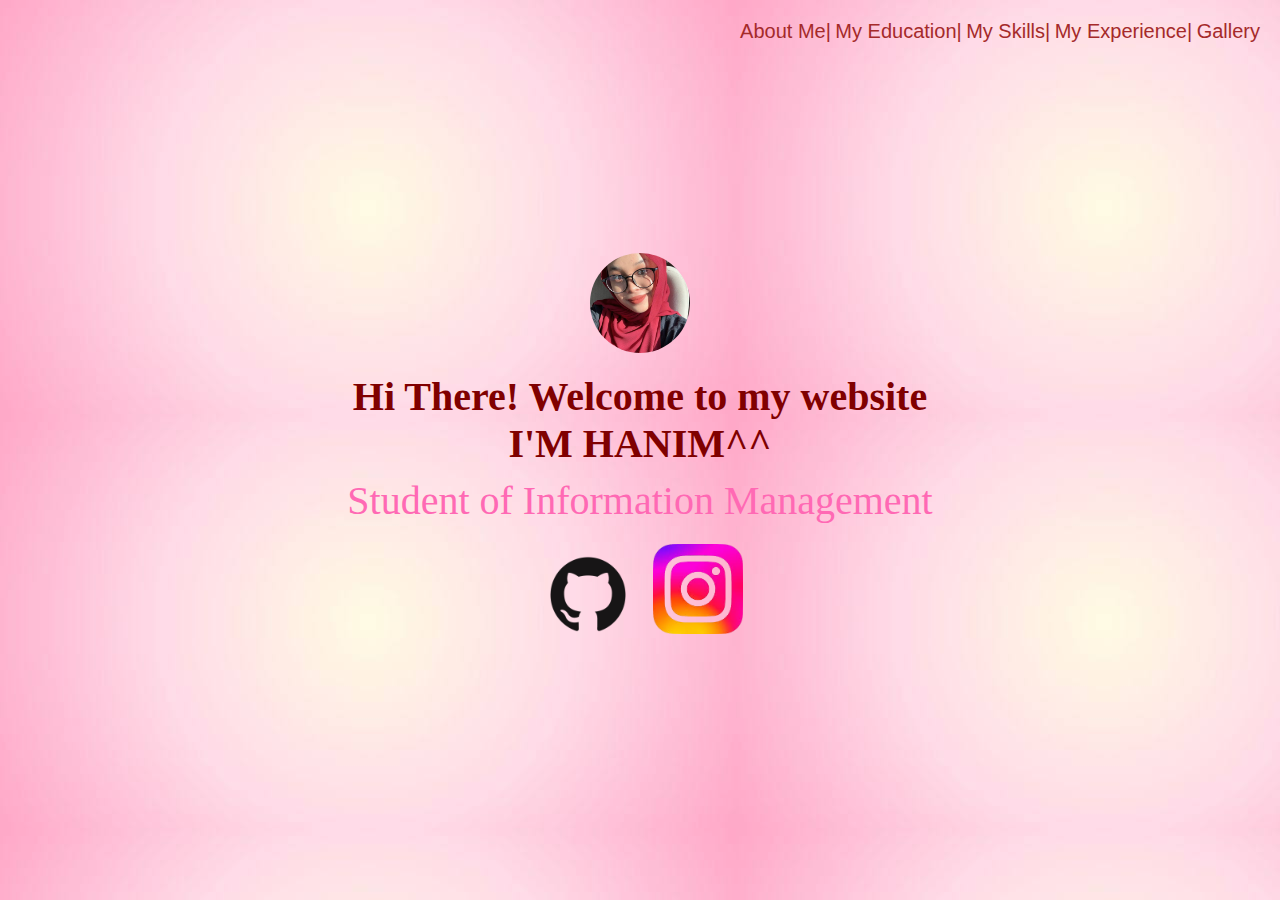
<file: index.html>
<!DOCTYPE html>
<html lang="en">
<head>
    <meta charset="UTF-8">
    <meta name="viewport" content="width=device-width, initial-scale=1.0">
    <title>Personal Website</title>
</head>
<body style="margin: 0; font-family: georgia, sans-serif; background-color: black; color: #fff; text-align: center;">
    <canvas style="position: absolute; top: 0; left: 0; width: 100%; height: 100%; z-index: -1;"></canvas>
    <div style="position: absolute; top: 20px; right: 20px;">
        <a href="about-me.html" target="ABOUTME "style="color: brown; text-decoration: none; text-align: left; font-size: 20px;">About Me|</a>
        <a href="file:///C:/Users/hanim/OneDrive/Desktop/IMD%20318/my_personal_webpages/my-education.html" target="EDUCATION" style="color: brown; text-decoration: none; text-align: left; font-size: 20px;">My Education|</a>
        <a href="my-skills.html" target="MYSKILLS "style="color: brown; text-decoration: none; text-align: left; font-size: 20px;">My Skills|</a>
        <a href="file:///C:/Users/hanim/OneDrive/Desktop/IMD%20318/my_personal_webpages/my-experience.html  " target="MYEXPERIENCE "style="color: brown; text-decoration: none; text-align: left; font-size: 20px;">My Experience|</a>
        <a href= "file:///C:/Users/hanim/OneDrive/Desktop/IMD%20318/my_personal_webpages/gallery-section.html" target="GALLERY "style="color: brown; text-decoration: none; text-align: left; font-size: 20px;">Gallery</a>
    </div>
    <div style="display: flex; flex-direction: column; justify-content: center; align-items: center; height: 100vh;">
        <div style="width: 100px; height: 100px; border-radius: 50%; overflow: hidden; margin-bottom: 20px;">
            <img src="images/mypic.jpg" alt="Profile Picture" style="width: 100%; height: 100%; object-fit: cover;">
        </div>
        <h1 style="font-size: 40px; font-weight: bold; margin: 0; font-family: times new roman; color: maroon;">Hi There! Welcome to my website <br> I'M HANIM^^</h1>
        <p style="font-size: 40px; font-weight: 300; margin: 10px 0 20px; color: hotpink; font-family: times new roman; ">Student of Information Management</p>
        <div style="display: flex; gap: 15px; justify-content: center;">
            <a href="https://github.com/"><img src="images/github.png" alt="github icon" style= "width: 100px; height: 100px"></a> 
            <a href="https://www.instagram.com/hanimmsham_?igsh=MXc0a3ltbDRjOXk1MQ%3D%3D&utm_source=qr"><img src="images/ig2.png" alt="ig icon" style= "width: 90px; height: 90px"></a> 
        </div>
    </div>

    <script>
        {
            alert("Hello \nWelcome to my webpages peoples!")
        }
    </script>

    <style>
        body
        {
            background-image: url(images/gradient1.jpg);
        }
    </style>

    
</body>
</html>
</file>
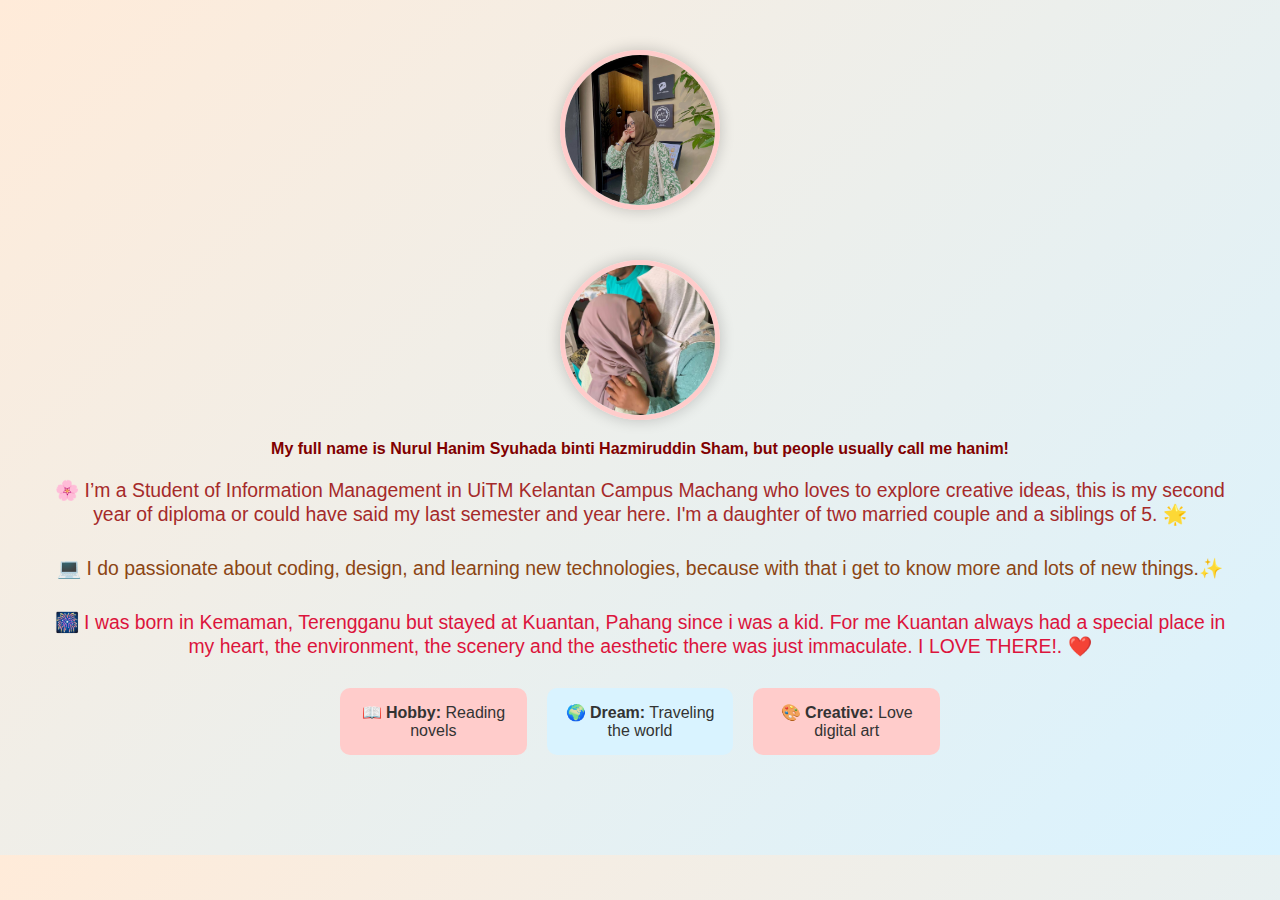
<file: about-me.html>
<!DOCTYPE html>
<html lang="en">
<head>
    <meta charset="UTF-8">
    <meta name="viewport" content="width=device-width, initial-scale=1.0">
    <title>About Me</title>
</head>
<body style="margin: 0; font-family: Arial, sans-serif; background: linear-gradient(135deg, #ffebd9, #d9f3ff); color: #333; text-align: center;">
    <div style="padding: 50px 20px;">
    
        <!-- Profile Picture -->
        <div style="width: 150px; height: 150px; border-radius: 50%; overflow: hidden; margin: 0 auto; border: 5px solid #ffcccb; box-shadow: 0 0 15px rgba(0, 0, 0, 0.2);">
            <img src="images/selfpic.jpg" alt="Profile Picture" style="width: 100%; height: 100%; object-fit: cover;">
        </div>

         <div style="padding: 50px 20px;">
        <!-- Profile Picture -->
        <div style="width: 150px; height: 150px; border-radius: 50%; overflow: hidden; margin: 0 auto; border: 5px solid #ffcccb; box-shadow: 0 0 15px rgba(0, 0, 0, 0.2);">
            <img src="images/famphoto.jpg" alt="Profile Picture" style="width: 100%; height: 100%; object-fit: cover;">
        </div>
    

        <!-- Header -->
        <p style=" font-weight: bold; margin: 20px 0; color: maroon;">My full name is Nurul Hanim Syuhada binti Hazmiruddin Sham, but people usually call me hanim!</p>

        <!-- Introduction -->
        <p style="font-size: 19.4px; margin: 10px 0 30px; line-height: 24px; color: brown;" >
            🌸 I’m a Student of Information Management in UiTM Kelantan Campus Machang who loves to explore creative ideas, this is my second year of diploma or could have said my last semester and year here. I'm a daughter of two married couple and a siblings of 5. 🌟 </p>

        <!-- My Passion -->
        <p style="font-size: 19.4px; margin: 10px 0 30px; line-height: 24px; color: saddlebrown;">💻 I do passionate about coding, design, and learning new technologies, because with that i get to know more and lots of new things.✨</p>
        

        <!-- My Birthplaces -->
        <p style="font-size: 19.4px; margin: 10px 0 30px; line-height: 24px; color: crimson;"> 🎆 I was born in Kemaman, Terengganu but stayed at Kuantan, Pahang since i was a kid. For me Kuantan always had a special place in my heart, the environment, the scenery and the aesthetic there was just immaculate. I LOVE THERE!. ❤️ </p>

        <!-- Fun Facts -->
        <div style="display: grid; grid-template-columns: repeat(auto-fit, minmax(150px, 1fr)); gap: 20px; max-width: 600px; margin: 0 auto;">
            <div style="background: #ffcccb; padding: 15px; border-radius: 10px;">
                📖 <strong>Hobby:</strong> Reading novels <br>
            </div>
            <div style="background: #d9f3ff; padding: 15px; border-radius: 10px;">
                🌍 <strong>Dream:</strong> Traveling the world
            </div>
            <div style="background: #ffcccb; padding: 15px; border-radius: 10px;">
                🎨 <strong>Creative:</strong> Love digital art
            </div>
        </div>

        


        
    
</body>
</html>
</file>
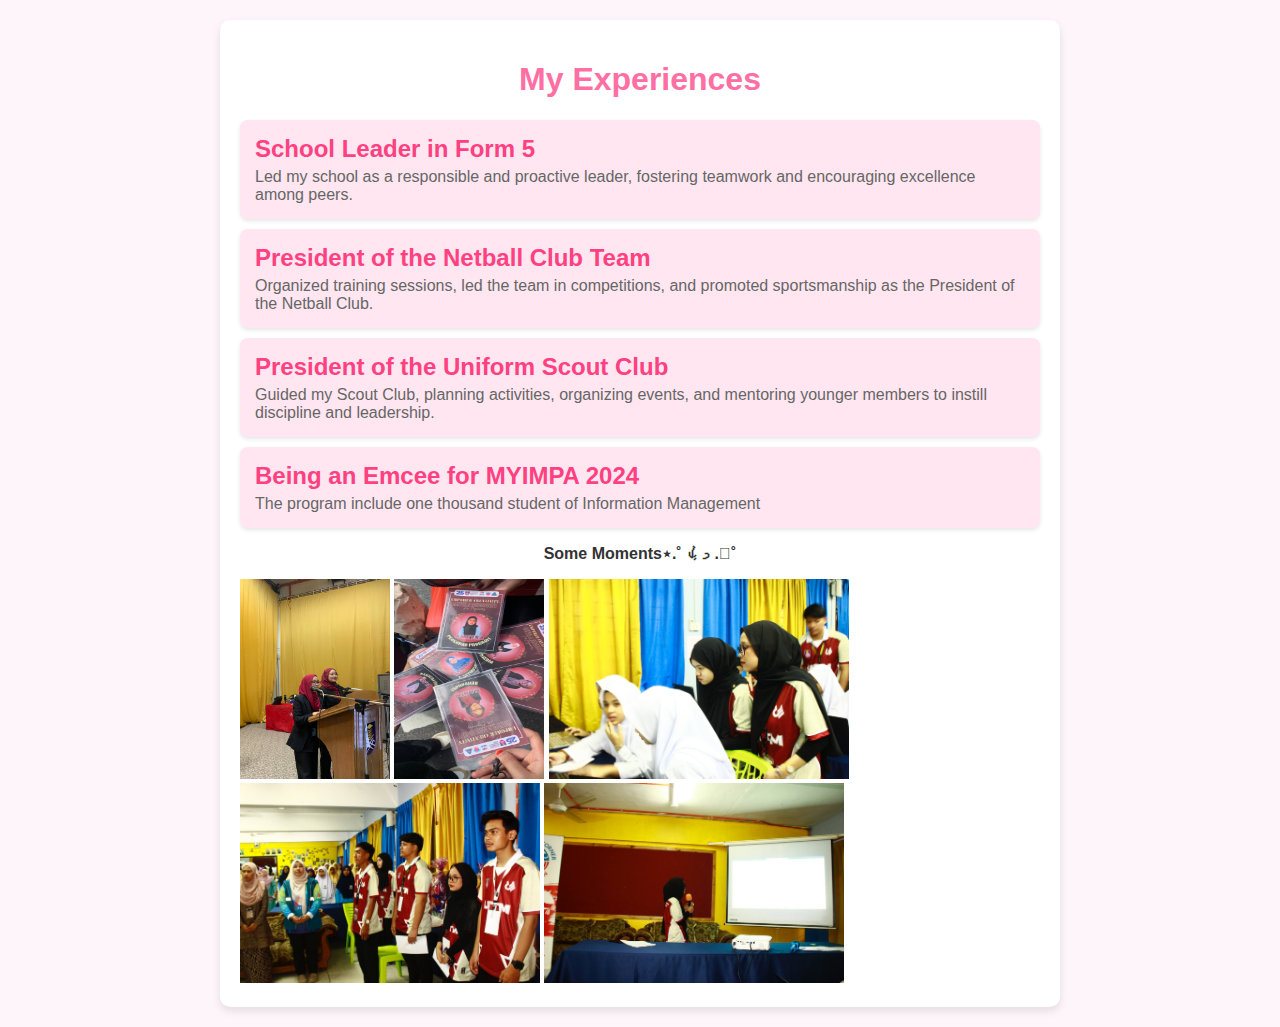
<file: my-experience.html>
<!DOCTYPE html>
<html lang="en">
<head>
    <meta charset="UTF-8">
    <meta name="viewport" content="width=device-width, initial-scale=1.0">
    <title>My Experiences</title>
    <style>
        body {
            font-family: Arial, sans-serif;
            background-color: #fdf5f9;
            margin: 0;
            padding: 0;
            color: #333;
        }
        .container {
            max-width: 800px;
            margin: 20px auto;
            padding: 20px;
            background-color: #ffffff;
            border-radius: 10px;
            box-shadow: 0 4px 8px rgba(0, 0, 0, 0.1);
        }
        h1 {
            text-align: center;
            color: #ff6fa3;
        }
        ul {
            list-style-type: none;
            padding: 0;
        }
        li {
            background-color: #ffe6f0;
            margin: 10px 0;
            padding: 15px;
            border-radius: 8px;
            box-shadow: 0 2px 4px rgba(0, 0, 0, 0.1);
        }
        li h2 {
            margin: 0;
            color: #ff4081;
        }
        li p {
            margin: 5px 0 0;
            color: #666;
        }

    </style>
</head>
<body>
    <div class="container">
        <h1>My Experiences</h1>
        <ul>
            <li>
                <h2>School Leader in Form 5</h2>
                <p>Led my school as a responsible and proactive leader, fostering teamwork and encouraging excellence among peers.</p>
            </li>
            <li>
                <h2>President of the Netball Club Team</h2>
                <p>Organized training sessions, led the team in competitions, and promoted sportsmanship as the President of the Netball Club.</p>
            </li>
            <li>
                <h2>President of the Uniform Scout Club</h2>
                <p>Guided my Scout Club, planning activities, organizing events, and mentoring younger members to instill discipline and leadership.</p>
            </li>
            <li>
                <h2>Being an Emcee for MYIMPA 2024</h2>
                <p>The program include one thousand student of Information Management</p>
            </li>
        </ul>

        <p style="text-align: center;"><b>Some Moments⋆.˚ ᡣ𐭩 .𖥔˚</b></p>
        <img src="images/skills.jpg" alt="emcee icon" style= "width: 150px; height: 200px" ></a> 
        <img src="images/sk2.jpg" alt="emcee icon" style= "width: 150px; height: 200px"></a> 
        <img src="images/sk3.jpg" alt="emcee icon" style= "width: 300px; height: 200px"></a> 
        <img src="images/sk4.jpg" alt="emcee icon" style= "width: 300px; height: 200px"></a> 
        <img src="images/sk5.jpg" alt="emcee icon" style= "width: 300px; height: 200px"></a> 
        
        

    </div>
</body>
</html>
</file>
